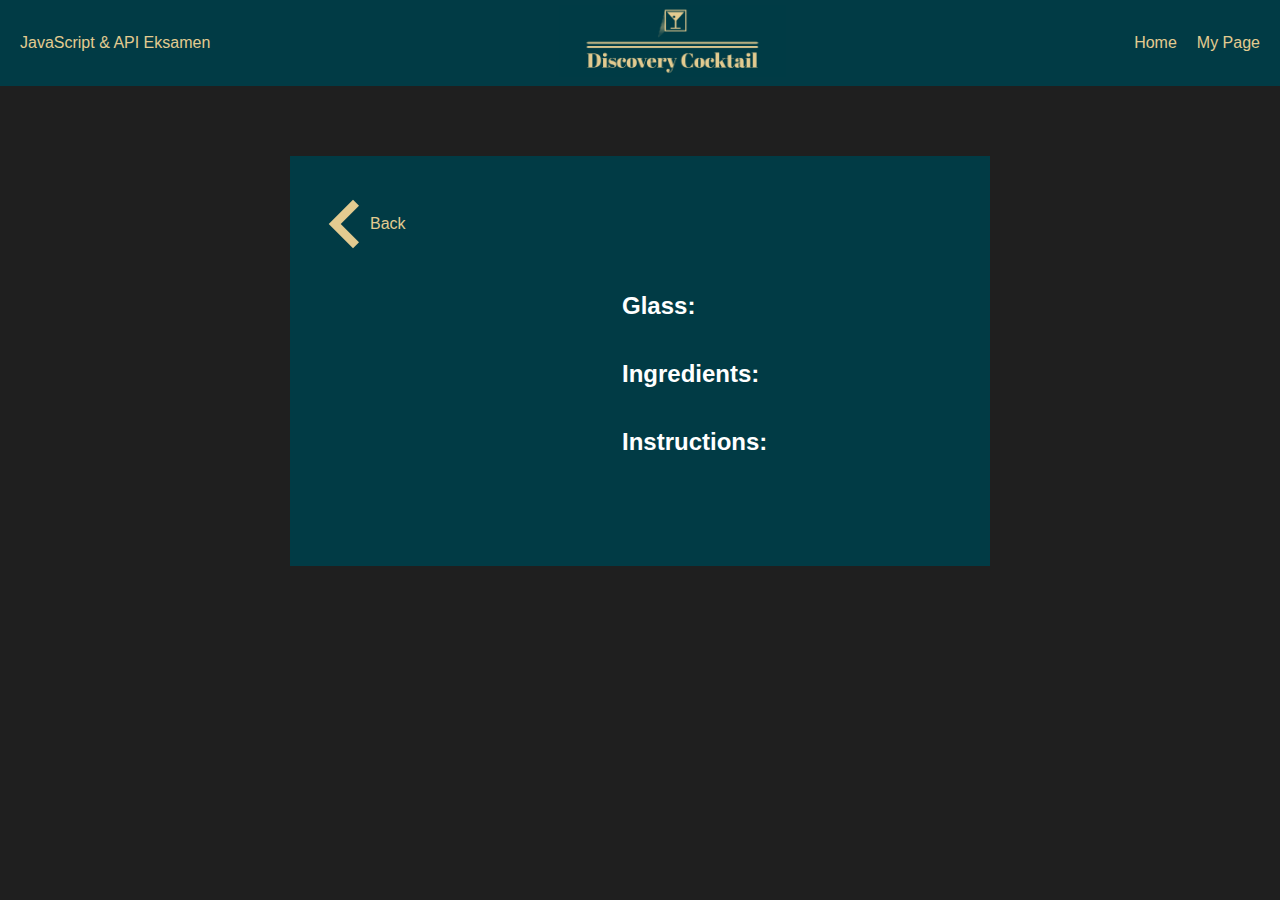
<file: cocktail.html>
<!DOCTYPE html>
<html lang="en">
  <head>
    <meta charset="UTF-8" />
    <meta name="viewport" content="width=device-width, initial-scale=1.0" />
    <title>Cocktail page</title>
    <link rel="stylesheet" href="./css/cocktail.css" />
    <link rel="stylesheet" href="./css/global.css" />
  </head>
  <body>
    <header>
      <div>
        <p>JavaScript & API Eksamen</p>
      </div>
      <div>
        <img src="./assets/discovery-cocktail-logo.png" alt="Discovery Cocktail Logo" />
      </div>
      <nav>
        <ul>
          <li><a href="./main.html">Home</a></li>
          <li><a href="./mypage.html">My Page</a></li>
        </ul>
      </nav>
    </header>

    <main>
      <div class="cocktail-card">
        <div class="cocktail-card-top">
          <a class="chevron-container">
            <img src="./assets/chevron.png" alt="Chevron" />
            <p>Back</p>
          </a>
          <h1 id="cocktail-name"></h1>
          <div></div>
        </div>
        <div class="cocktail-card-bottom">
          <div class="cocktail-image-container"></div>
          <div class="cocktail-info">
            <div class="cocktail-glass info">
              <h2>Glass:</h2>
              <p id="glass-type"></p>
            </div>
            <div class="cocktail-ingredients info">
              <h2>Ingredients:</h2>
              <ul class="cocktail-ingredients-list"></ul>
            </div>
            <div class="cocktail-instructions-container info">
              <h2>Instructions:</h2>
              <p class="cocktail-instructions-text"></p>
            </div>
            <div class="button-container"></div>
          </div>
        </div>
      </div>
    </main>
    <footer></footer>

    <script type="module" src="./js/cocktail.js"></script>
  </body>
</html>
</file>
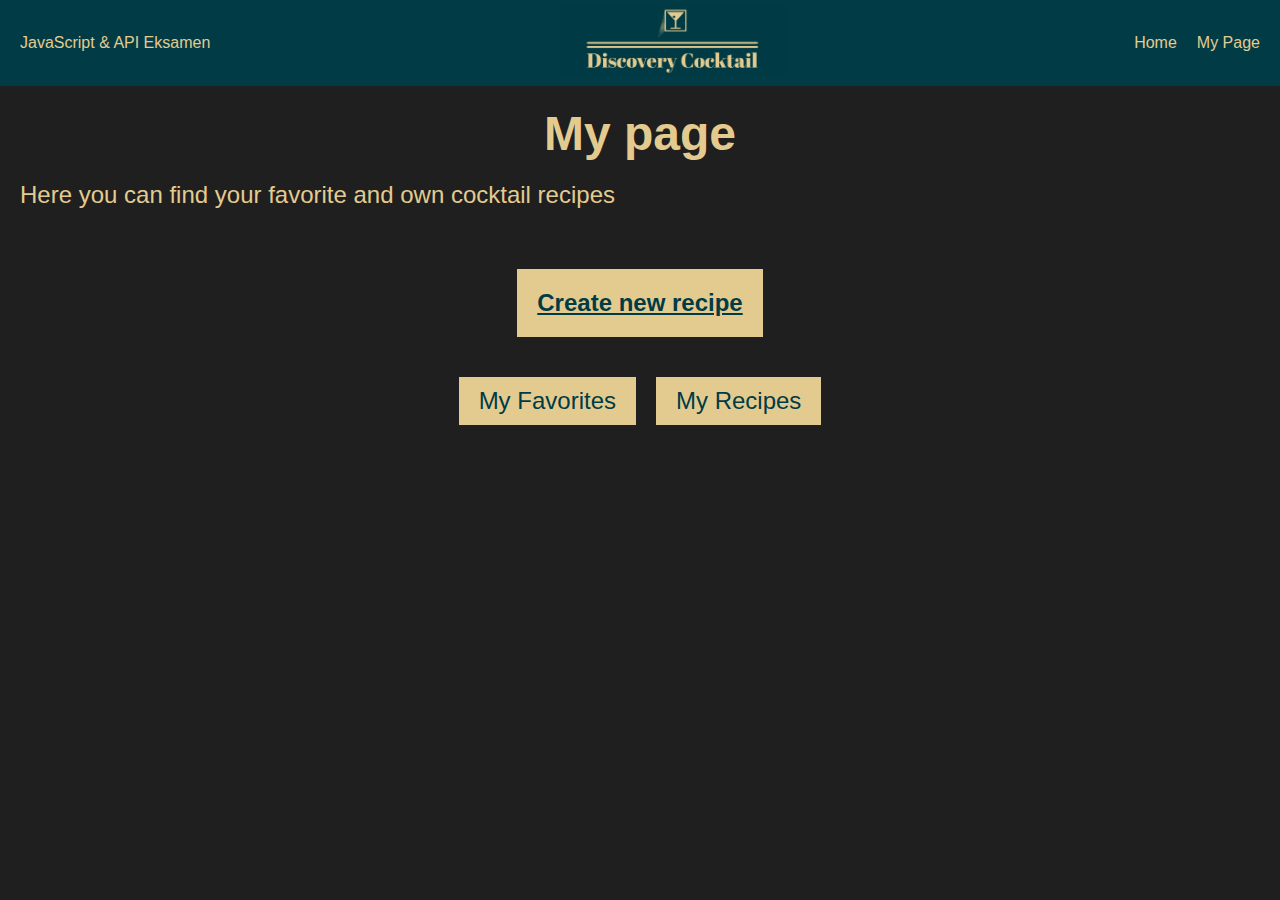
<file: mypage.html>
<!DOCTYPE html>
<html lang="en">
  <head>
    <meta charset="UTF-8" />
    <meta name="viewport" content="width=device-width, initial-scale=1.0" />
    <title>My Page</title>
    <link rel="stylesheet" href="./css/global.css" />
    <link rel="stylesheet" href="./css/mypage.css" />
  </head>
  <body>
    <header>
      <div>
        <p>JavaScript & API Eksamen</p>
      </div>
      <div>
        <img src="./assets/discovery-cocktail-logo.png" alt="Discovery Cocktail Logo" />
      </div>
      <nav>
        <ul>
          <li><a href="./main.html">Home</a></li>
          <li><a href="./mypage.html">My Page</a></li>
        </ul>
      </nav>
    </header>
    <div class="top-text">
      <h1>My page</h1>
      <p>Here you can find your favorite and own cocktail recipes</p>
    </div>

    <div class="newRecipeRedirectContainer">
      <a href="./myrecipe.html" id="newRecipeRedirect">Create new recipe</a>
    </div>
    <div class="filter-buttons">
      <button class="filter-button" id="my-favorites">My Favorites</button>
      <button class="filter-button" id="my-recipes">My Recipes</button>
    </div>

    <div class="cocktail-list"></div>

    <script type="module" src="./js/mypage.js"></script>
    <script type="module" src="./js/user/user-recipes.js"></script>
  </body>
</html>
</file>
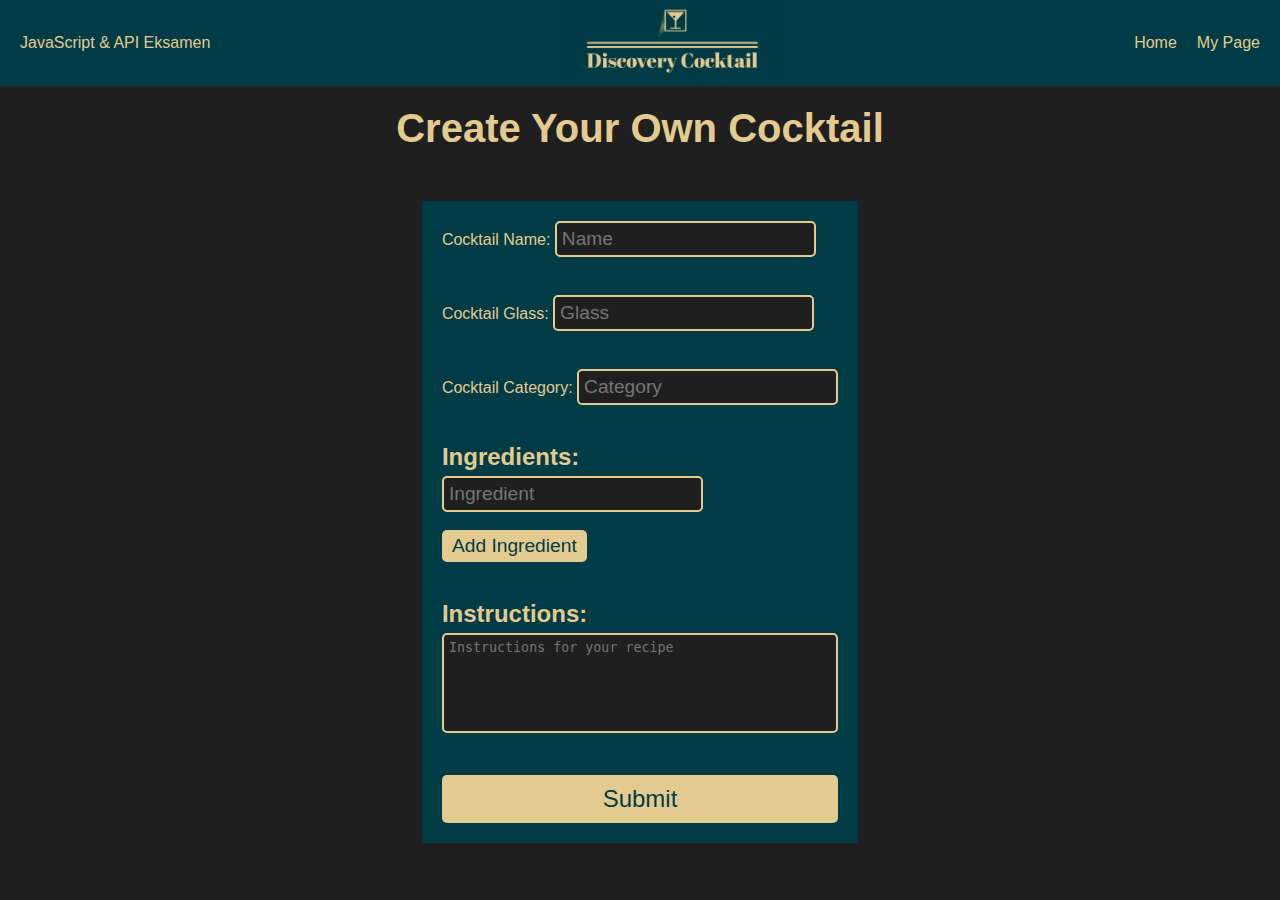
<file: myrecipe.html>
<!DOCTYPE html>
<html lang="en">
  <head>
    <meta charset="UTF-8" />
    <meta name="viewport" content="width=device-width, initial-scale=1.0" />
    <title>Create your own cocktail</title>
    <link rel="stylesheet" href="./css/global.css" />
    <link rel="stylesheet" href="./css/myrecipe.css" />
  </head>
  <body>
    <header>
      <div>
        <p>JavaScript & API Eksamen</p>
      </div>
      <div>
        <img src="./assets/discovery-cocktail-logo.png" alt="Discovery Cocktail Logo" />
      </div>
      <nav>
        <ul>
          <li><a href="./main.html">Home</a></li>
          <li><a href="./mypage.html">My Page</a></li>
        </ul>
      </nav>
    </header>
    <main>
      <h1 id="formTitle">Create Your Own Cocktail</h1>
      <form id="cocktailForm">
        <div>
          <label for="cocktailName">Cocktail Name:</label>
          <input type="text" id="cocktailName" name="strDrink" placeholder="Name" required /><br /><br />
        </div>

        <div>
          <label for="cocktailGlass">Cocktail Glass:</label>
          <input type="text" id="cocktailGlass" name="strGlass" placeholder="Glass" required /><br /><br />
        </div>

        <div>
          <label for="cocktailCategory">Cocktail Category:</label>
          <input type="text" id="cocktailCategory" name="strCategory" placeholder="Category" required /><br /><br />
        </div>

        <div>
          <h2>Ingredients:</h2>
          <input type="text" name="ingredient" placeholder="Ingredient" id="ingredientInput" /><br /><br />
          <button type="button" class="add-button" id="addIngredient">Add Ingredient</button><br /><br />
          <div id="ingredientListContainer">
            <ul id="ingredientList"></ul>
          </div>
        </div>

        <div>
          <h2>Instructions:</h2>
          <textarea name="strInstructions" id="instruction" placeholder="Instructions for your recipe"></textarea>
          <br /><br />
        </div>

        <input type="submit" value="Submit" id="submit-button" />
      </form>
    </main>
    <script type="module" src="./js/user/user-recipes.js"></script>
  </body>
</html>
</file>
<file: css/cocktail.css>
* {
  margin: 0;
  padding: 0;
  box-sizing: border-box;
}

:root {
  --primary-color: #013b45;
  --secondary-color: #e3cb90;
  --mygrey: #1f1f1f;
}

body {
  font-family: "Poppins", sans-serif;
  background-color: var(--mygrey);
}

main {
  display: flex;
  flex-direction: column;
  align-items: center;
}

h1 {
  text-align: center;
  padding: 20px;
  font-size: 2.5rem;
  color: var(--secondary-color);
}

.cocktail-card {
  padding: 20px;
  background-color: var(--primary-color);
  margin: 70px;
  max-width: 1000px;
  position: relative;
  min-width: 700px;
}

.cocktail-card-top {
  display: flex;
  justify-content: space-between;
  align-items: center;
}

.cocktail-card-top img {
  width: 100%;
}

.chevron-container {
  display: flex;
  justify-content: center;
  align-items: center;
  color: var(--secondary-color);
  margin-left: 10px;
}

.chevron-container:hover {
  cursor: pointer;
  text-decoration: underline;
}

.cocktail-card-bottom {
  display: flex;
  justify-content: space-around;
  align-items: center;
  margin: 20px 0 0 30px;
  color: white;
}

.cocktail-image-container {
  max-width: 50%;
  min-width: 40%;
}

.cocktail-image-container img {
  width: 100%;
  border-radius: 10px;
}

.cocktail-info {
  display: flex;
  flex-direction: column;
  gap: 30px;
  padding: 0 30px 30px 30px;
  width: 100%;
}

.info {
  display: flex;
  flex-direction: column;
  gap: 10px;
}

.cocktail-info li {
  margin-left: 20px;
  margin-bottom: 10px;
}

.button-container {
  display: flex;
  flex-direction: column;
  justify-content: center;
  margin-top: 20px;
}

.edit-button {
  background-color: #e3cb90;
  color: #013b45;
  padding: 10px 20px;
  border: none;
  cursor: pointer;
  width: 70%;
  align-self: center;
  margin-top: 20px;
  max-width: 300px;
}

.edit-button:hover {
  background-color: #f2a154;
}
</file>
<file: css/global.css>
/* My colors */
/* 013B45 blue */
/* E3CB90 yellow */

* {
  margin: 0;
  padding: 0;
  box-sizing: border-box;
}

:root {
  --primary-color: #013b45;
  --secondary-color: #e3cb90;
  --mygrey: #1f1f1f;
}

/* Header */

header {
  display: flex;
  justify-content: space-between;
  align-items: center;
  min-height: 8vh;
  background-color: var(--primary-color);
  color: var(--secondary-color);
  font-family: "Poppins", sans-serif;
  padding: 5px 20px;
}

nav ul {
  display: flex;
  list-style: none;
  gap: 20px;
}

nav ul li a {
  text-decoration: none;
  color: var(--secondary-color);
}

nav ul li a:hover {
  text-decoration: underline;
}

header img {
  height: 8vh;
}

/* Footer */
</file>
<file: css/mypage.css>
* {
  margin: 0;
  padding: 0;
  box-sizing: border-box;
}

body {
  font-family: "Poppins", sans-serif;
  background-color: var(--mygrey);
}

.top-text {
  text-align: center;
  padding: 20px;
  font-size: 1.5rem;
  color: var(--secondary-color);
}

.top-text p {
  color: var(--secondary-color);
  font-size: 1.5rem;
  text-align: left;
  padding: 20px 0 0 0;
}

.newRecipeRedirectContainer {
  display: flex;
  justify-content: center;
  padding: 40px;
  background-color: var(--mygrey);
}

.newRecipeRedirectContainer a {
  text-align: center;
  padding: 20px;
  font-size: 1.5rem;
  color: var(--primary-color);
  font-weight: bold;
  background-color: var(--secondary-color);
}

.newRecipeRedirectContainer a:hover {
  background-color: var(--primary-color);
  color: var(--secondary-color);
  font-weight: bolder;
}

.filter-buttons {
  display: flex;
  justify-content: center;
  gap: 20px;
  padding: 0 30px;
  background-color: var(--mygrey);
  flex-wrap: wrap;
}

.filter-buttons button {
  background-color: var(--secondary-color);
  color: var(--primary-color);
  padding: 10px 20px;
  border: none;
  cursor: pointer;
  font-size: 1.5rem;
}

.filter-buttons button:hover {
  background-color: var(--primary-color);
  color: var(--secondary-color);
}

.cocktail-list {
  display: flex;
  flex-wrap: wrap;
  justify-content: center;
  gap: 50px;
  background-color: var(--mygrey);
  padding: 50px;
}
</file>
<file: css/myrecipe.css>
* {
  margin: 0;
  padding: 0;
  box-sizing: border-box;
}

body {
  font-family: "Poppins", sans-serif;
  background-color: var(--mygrey);
  color: var(--secondary-color);
}

main {
  display: flex;
  flex-direction: column;
  align-items: center;
  width: 100%;
}

h1 {
  text-align: center;
  padding: 20px;
  font-size: 2.5rem;
}

form {
  display: flex;
  flex-direction: column;
  /* align-items: center; */
  gap: 20px;
  padding: 20px;
  background-color: var(--primary-color);
  margin: 30px auto;
}

h2 {
  padding-bottom: 5px;
}

input {
  font-size: 1.2rem;
  border: 2px solid var(--secondary-color);
  border-radius: 5px;
  background-color: var(--mygrey);
  color: white;
  padding: 5px;
}

input:focus {
  outline: none;
  border: 4px solid var(--secondary-color);
}

#ingredientListContainer ul {
  background-color: var(--primary-color);
  border-radius: 5px;
}

#ingredientListContainer ul li {
  padding: 10px;
  margin-bottom: 10px;
  list-style: none;
  border: 2px solid var(--secondary-color);
  border-radius: 5px;
  display: flex;
  justify-content: space-between;
  align-items: center;
}

#ingredientListContainer ul li button {
  background-color: var(--secondary-color);
  color: var(--primary-color);
  padding: 5px 10px;
  border: none;
  cursor: pointer;
  font-size: 1.2rem;
  border-radius: 5px;
}

.add-button {
  background-color: var(--secondary-color);
  color: var(--primary-color);
  padding: 5px 10px;
  border: none;
  cursor: pointer;
  font-size: 1.2rem;
  border-radius: 5px;
}

textarea {
  border: 2px solid var(--secondary-color);
  border-radius: 5px;
  background-color: var(--mygrey);
  color: white;
  padding: 5px;
  width: 100%;
  resize: none;
  height: 100px;
}

textarea:focus {
  outline: none;
  border: 4px solid var(--secondary-color);
}

#submit-button {
  background-color: var(--secondary-color);
  color: var(--primary-color);
  padding: 10px 20px;
  border: none;
  cursor: pointer;
  font-size: 1.5rem;
}
</file>
